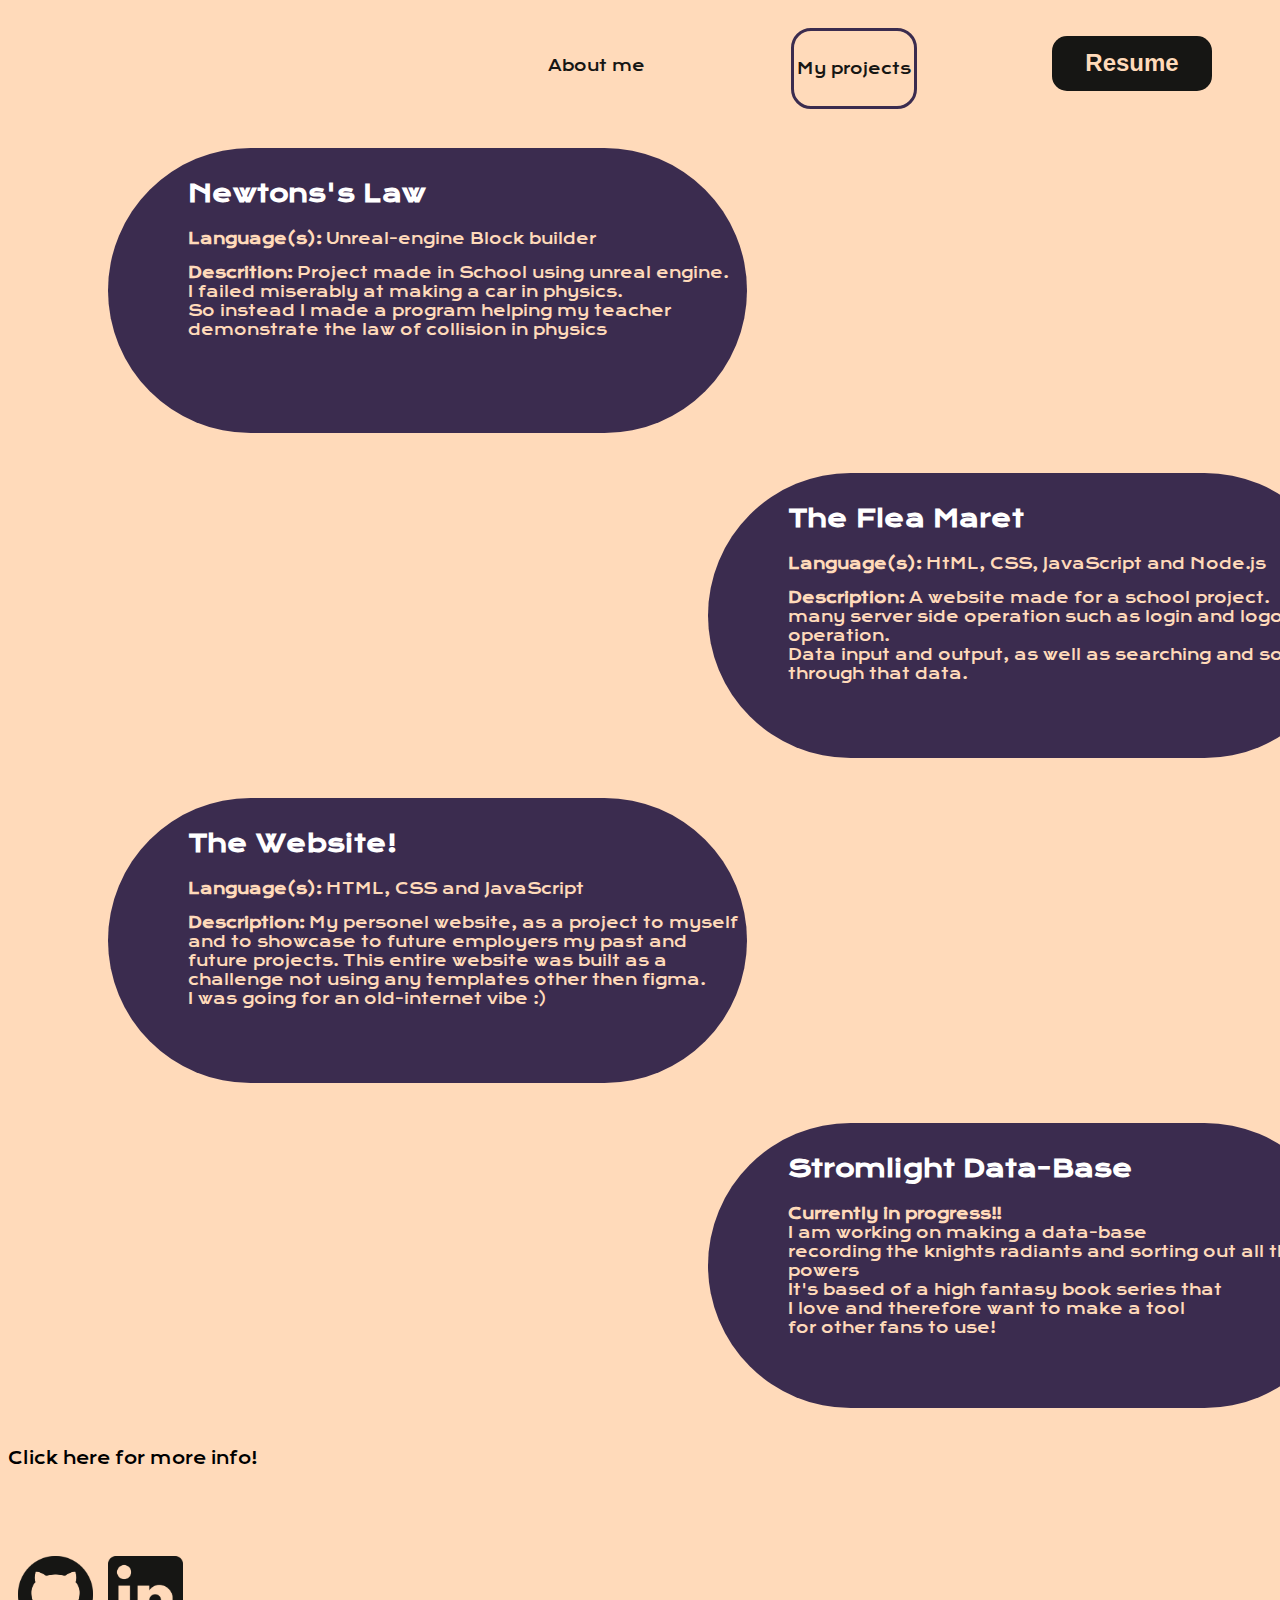
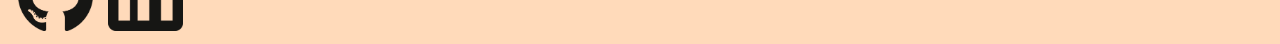
<file: My projects.html>
<!DOCTYPE html>
<html lang="en">
<head>
    <meta charset="UTF-8">
    <meta name="viewport" content="width=device-width, initial-scale=1.0">
    <link rel ="stylesheet" href="style.css">
    <script src="functions.js"></script>

    <link rel="preconnect" href="https://fonts.googleapis.com">
    <link rel="preconnect" href="https://fonts.gstatic.com" crossorigin>
    <link href="https://fonts.googleapis.com/css2?family=Krona+One&display=swap" rel="stylesheet">
    
    <title>Home</title>
</head>
<body>
    
    <header>
    <div id = "header_elements">
                    <div id = "home" style = "order:1" onclick="location.href='index.html'">About me</div>
                    <div class="active" id = "proj" style="order: 2" onclick="location.href='My projects.html'">My projects</div>
                    <div id = "resume"style="order: 4"> <a href = "https://drive.google.com/file/d/1wUF70xZqeXYzeksdILh59c65eRoQNLYy/view?usp=sharing"><button>Resume</button></a></div>
        </div>
    </header>


    <content>
       
       <a href="https://www.youtube.com/watch?v=MtNqBIyQuSE">
        <div class = "blobs" id="blob1" 
        onmouseover= "blob('text_place1','project_image1')"
        onmouseout="blob('project_image1','text_place1')"
        >  
            <img class="project_image1" class="imgs" src = "Project_newton.png" alt="project_newton picture" width="639px" height="285px" opacity="0" />
            
        <div class="text_place1">
                <h2>Newtons's Law</h2>
            <div class = "format_body_text" >
                <p> <b> Language(s):</b> Unreal-engine Block builder</p>
                <p><b>Descrition:</b> Project made in School using unreal engine. <br>
                    I failed miserably at making a car in physics. <br>
                     So instead I made a program helping my teacher <br>demonstrate the law of collision in physics </p>
       
                    </div>
                    </div>
        </div>
        </a>
       
       <a href="https://a3-thefleamarket-1.onrender.com">
        <div class = "blobs" id="blob2"
        onmouseover= "blob('text_place2','project_image2')"
        onmouseout="blob('project_image2','text_place2')"
        >  
          <img  class="project_image2" src="Group 2.png" alt =  />
            <div class = "text_place2">
            <h2> The Flea Maret</h2>
                
                <div class="format_body_text" >
                <p><b>Language(s):</b> HtML, CSS, JavaScript and Node.js</p>
                <p><b>Description:</b> A website made for a school project. 
                <br>many server side operation such as login and logout operation. 
                <br>Data input and output, as well as searching and sorting through that data. </p>
            </div>
            </div>        
            </div>
        </a>

       
       <a href="">
            <div class = "blobs" id="blob3"
            onmouseover= "blob('text_place3','project_image3')"
            onmouseout="blob('project_image3','text_place3')"    

        > 
            
            <img class="project_image3" src="MyWebsite.png"/>

            <div class="text_place3">
            <h2>The Website!</h2>    
            
            <div class = "format_body_text">
            <p><b>Language(s): </b> HTML, CSS and JavaScript</p>
            <p><b>Description: </b> My personel website, as a project to myself and to 
                showcase to future employers my past and future projects. This entire website was built as a challenge not using any 
                templates other then figma. <br>I was going for an old-internet vibe :)</p>
            </div>
            </div>
        </div>
        </a>



           <a href="https://thefantasyreviews.com/2024/02/16/reasons-why-you-should-read-the-stormlight-archive/"
           
           > <div class="blobs" id = "blob4"
            onmouseover= "blob('text_place4','project_image4')"
            onmouseout="blob('project_image4','text_place4')"    

            >
                <img class = "project_image4" src="Shallan.png"/>
                <div class="text_place4" >
                    <h2>Stromlight Data-Base </h2>
                   
                    <div class = "format_body_text" >
                        <b>Currently in progress!!</b> <br>I am working on making a data-base<br> recording
                         the knights radiants and sorting out all their powers<br>
                        It's based of a high fantasy book series that <br>I love and therefore want to make a tool 
                        <br>for other fans to use!
                    </div>

                </div>


                </div> 
            </a>


    </content>

    <div>
        <p>Click here for more info!</p>
        <div >
            <iframe src="https://giphy.com/embed/kyA60hKb6OgD564g8M" width="50" height="50"  frameBorder="0" class="giphy-embed" allowFullScreen></iframe><p><a href="https://giphy.com/stickers/transparent-arrow-heytheresia-kyA60hKb6OgD564g8M"></a></p>
        </div>


    <footer>
        <div>
       <a href="https://github.com/maellefb"> <img id = "git" class = "logos" src="Github_unactive.png" alt="github logo" 
            onmouseover="git(1,this)"
            onmouseout="git(2,this)"
        />
        </a> 
       
       <a href = "www.linkedin.com/in/maelle-fieffe-bedard">
        <img id="link"class = "logos" src="linked_unactive.png " alt="linked logo"
            onmouseover="linkden(1,this)"
            onmouseout="linkden(2,this)"
        />
        </a>
        </div>    
    </footer>

</body> 
</html>
</file>
<file: style.css>
html
{
    background-color: rgb(255, 218, 186);
    font-family: "Krona One", sans-serif;

}

a
{
    text-decoration: none;
} 

header
{
    height: 100px;
}

#header_elements
{   
    display: flex;
  flex-wrap: nowrap;
  flex-direction: row;
  justify-content: flex-end;
  column-gap: 15px;
  flex-direction: row;
  
}



#header_elements > div
{
    text-align: center;
    width: 120px;
    margin: 20px;
    margin-right: 100px;
    line-height: 75px;
    font-size: 15px;
    color: rgb(22, 22, 20)
}


#home:hover
{
    color: rgb(59, 44, 79);
    border:3px,solid,rgb(59, 44, 79);
    border-radius:20px ;
}

#proj:hover
{
    color: rgb(59, 44, 79);
    border:3px,solid,rgb(59, 44, 79);
    border-radius:20px ;
    width:130px;
}

#edu:hover
{
    color: rgb(59, 44, 79);
    border:3px,solid,rgb(59, 44, 79);
    border-radius:20px ;
}

#resume:hover
{
    background-color: rgb(255, 218, 186);
    color:  rgb(22, 22, 20);
    text-align: center;
    
}

button:hover
{
    background-color: rgb(255, 218, 186);
    color:  rgb(22, 22, 20);
    text-align: center;
}

.active
{
    color: rgb(59, 44, 79);
    border:3px,solid,rgb(59, 44, 79);
    border-radius:20px ;
}

button
{
    font-size: 24px;
    margin-right: 40px;
    width: 160px;
    height: 55px;
    color: rgb(255, 218, 186);
    background-color:  rgb(22, 22, 20);
    font-weight: bold;
    border-radius: 15px;
    border: none;
}

content
{

    background-color: brown;
}

.about_me
{
    margin-left: 20px;
}

.about_me > p
{
    color:rgb(54, 37, 100)
    
}

.blob> div> h2
{
    color: rgb(255, 255, 255);
}

 .portrait
{
    position:absolute;
    z-index: 10;
    top: 550px;
    left:280px;
    height: 300x;
    width:250px;
}

.marty
{
    position: absolute;
    height: 300x;
    width:250px;
    top: 175px;
    left:1000px;
}

.Marty_meow {
    animation: textgrowth 1s infinite alternate;
    position: relative;
    top: -200px;
    left: 1300px;
 }
 
 @keyframes textgrowth {
     0% {
     font-size: 20px;
     }
     100% {
     font-size: 25px;
     }
 }



.textbox
{
    position: absolute;
    top: 175px;
    left:1300px;
}

.blob
{
    margin-top: 150px;
    margin-left: 230px;
    background-color: rgb(59, 44, 79);
    height: 500px;
    width: 80%;
    border-radius: 250px;
}

.coding
{
    margin-left: 450px;
    padding-top: 20px;
}

.coding> h2
{
    margin-left:20px;
    margin-bottom: 0px;
}

.coding_items
{
      color:rgb(255, 218, 186);
}

tr, td
{
    padding-left: 20px;
    padding-top: 20px;
    
}

 .lang 
{
    color:rgb(255, 218, 186);
    margin-left: 700px;
    padding-top: 50px;
    width: 300px;
}

.lang_flexbox
{
    display: flex;
    flex-wrap: nowrap;
    flex-direction: row;
    column-gap: 75px;
    
}

.hobbies
{
    position: relative;
    z-index: 2;
    margin-left: 300px;
    margin-top:-70px;
    width: 500px;
}

.hobbies_flexbox
{
    color:rgb(255, 218, 186);

    margin-left: -100px;
    display: flex;
    flex-wrap: wrap;
    column-gap: 50px;
    flex-direction: row;
}

.hobbies_flexbox > div
{
  margin: 10px;
}

footer
{
    margin-top: 8px;
}

footer > div
{
    margin-left: 0%;
}

.logos
{
    padding-left: 10px;
    width: 75px;
    height: 75px;
}



/* here is the styling for the project */

.blobs
{
    width:639px;
    height:285px;
    border-radius: 250px;
    background-color:rgb(59, 44, 79) ;
 
}

#blob1
{
    margin-top:40px;
    margin-left: 100px;
    margin-bottom: 40px;
   
}

#blob2
{
    margin-top: 20px;
    margin-left:700px;
}

#blob3
{
    margin-top:40px;
    margin-left: 100px;
    margin-bottom: 40px;
   
}

#blob4
{
    margin-top:40px;
    margin-left: 700px;
    margin-bottom: 40px;
}

/* Here is where the hover property of the images are set */

.project_image1, .project_image2,.project_image3, .project_image4
{
    width: 639px;
    height: 285px;
    opacity: 0;
}



.text_place1
{
    color:rgb(255, 255, 255);
    margin-top: -280px;
    margin-left: 80px;
    z-index: 5px;
}

.text_place2
{
    color:rgb(255, 255, 255);
    margin-left:80px;
    margin-top: -280px;

}

.text_place3
{
    color:rgb(255, 255, 255);
    padding-left:80px;
    margin-top: -280px;

}


.format_body_text
{
    color:rgb(255, 218, 186);
    font-size: 15px;
    
}


.project_image1, .text_place1 {
    transition: 0.5s ease;
}

.text_place4
{
    color:rgb(255, 255, 255);
    padding-left:80px;
    margin-top: -280px;
}
</file>
